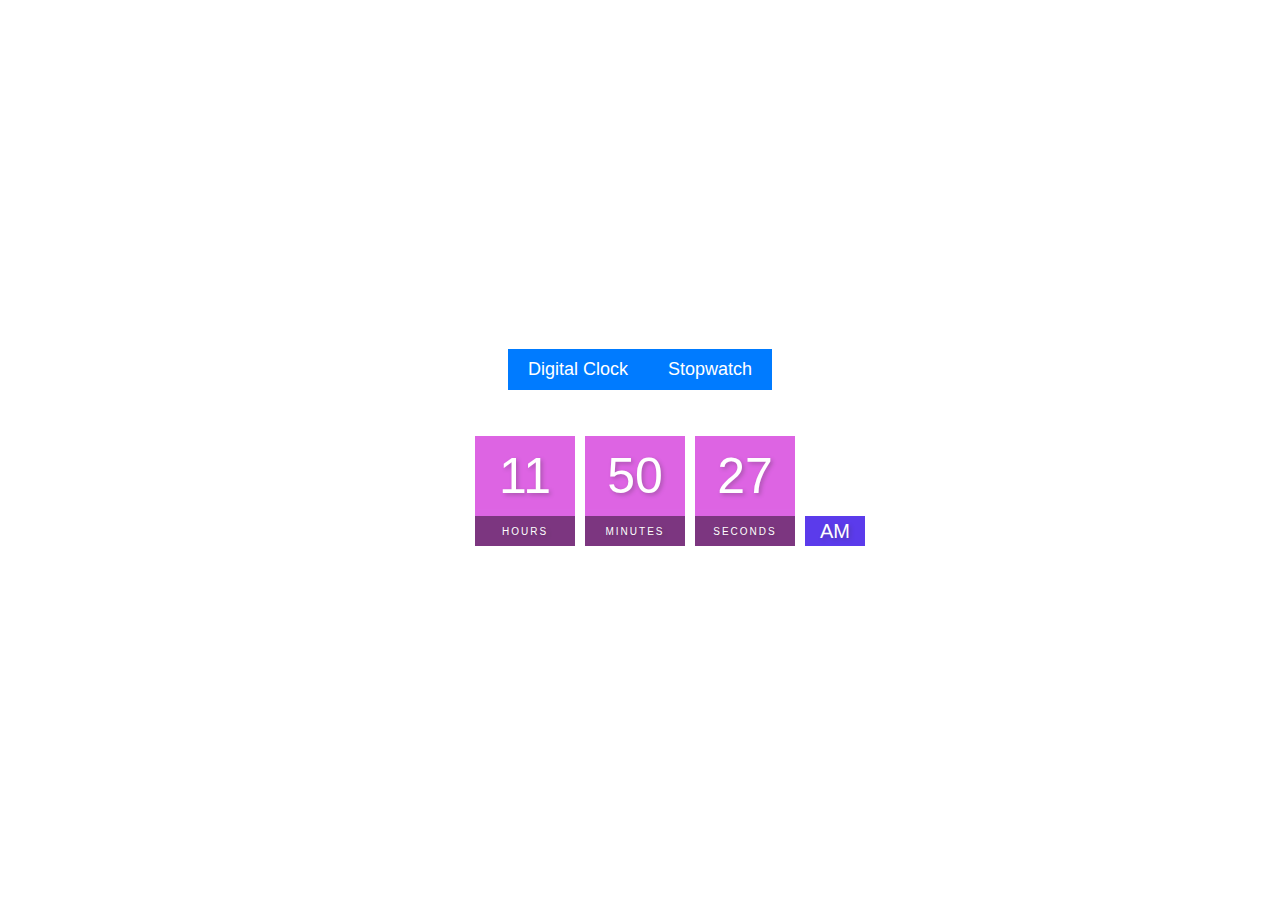
<file: index.html>
<!DOCTYPE html>
<html lang="en">
  <head>
    <meta charset="UTF-8" />
    <meta http-equiv="X-UA-Compatible" content="IE=edge" />
    <meta name="viewport" content="width=device-width, initial-scale=1.0" />
    <title>Digital Clock</title>
    <link rel="stylesheet" href="style.css" />
  </head>
  <body>
    <div id="nav">
      <nav>
        <ul>
          <li><a href="index.html">Digital Clock</a></li>
          <li><a href="stopwatch.html">Stopwatch</a></li>
        </ul>
      </nav>
    </div>

    <h2>Digital Clock</h2>
    <div class="clock">
      <div>
        <span id="hour">00</span>
        <span class="text">Hours</span>
      </div>
      <div>
        <span id="minutes">00</span>
        <span class="text">Minutes</span>
      </div>
      <div>
        <span id="seconds">00</span>
        <span class="text">Seconds</span>
      </div>
      <div>
        <span id="ampm">AM</span>
      </div>
    </div>
    <script src="index.js"></script>
  </body>
</html>
</file>
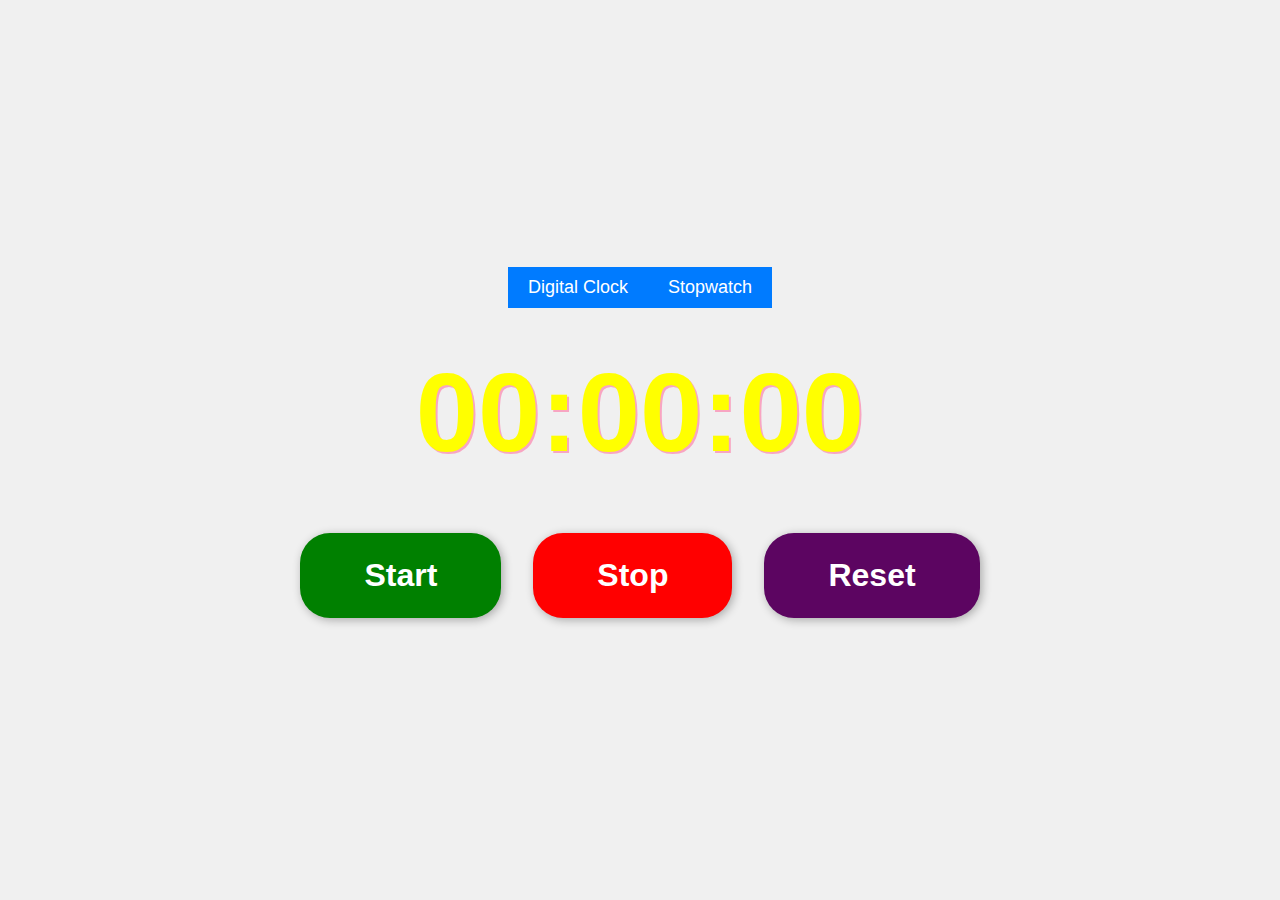
<file: stopwatch.html>
<!DOCTYPE html>
<html lang="en">
  <head>
    <meta charset="UTF-8" />
    <meta http-equiv="X-UA-Compatible" content="IE=edge" />
    <meta name="viewport" content="width=device-width, initial-scale=1.0" />
    <title>Stopwatch</title>
    <link rel="stylesheet" href="style.css" />
    <style>
      body {
        background-color: #f0f0f0;
        font-family: "Poppins", sans-serif;
        display: flex;
        flex-direction: column;
        justify-content: center;
        min-height: 100vh;
        align-items: center;
      }

      #timer {
        font-size: 7rem;
        font-weight: 700;
        text-shadow: 2px 2px #f8a5c2;
        /*color: rgb(213, 62, 221);*/
        color: yellow;
        width: 600px;
        text-align: center;
        margin: 40px auto;
      }

      #buttons {
        display: flex;
        justify-content: center;
      }

      button {
        /*background-color: rgb(92, 5, 97);*/
        color: white;
        border: none;
        font-size: 2rem;
        font-weight: bold;
        padding: 1.5rem 4rem;
        margin: 1rem;
        border-radius: 30px;
        cursor: pointer;
        box-shadow: 2px 2px 10px rgba(0, 0, 0, 0.3);
        transition: all 0.2s;
      }
      #stop {
        background-color: red;
      }
      #start {
        background-color: green;
      }
      #reset {
        background-color: rgb(92, 5, 97);
      }

      button:hover {
        background-color: #f44583;
        box-shadow: 2px 2px 10px rgba(0, 0, 0, 0.5);
      }

      button[disabled] {
        opacity: 0.5;
        cursor: default;
      }

      /* Media Queries for responsiveness */
      @media (max-width: 800px) {
        #timer {
          font-size: 4rem;
          width: 350px;
        }
        button {
          font-size: 1.5rem;
          padding: 1rem 2rem;
        }
      }
    </style>
  </head>
  <body>
    <div id="nav">
      <nav>
        <ul>
          <li><a href="index.html">Digital Clock</a></li>
          <li><a href="stopwatch.html">Stopwatch</a></li>
        </ul>
      </nav>
    </div>
    <div id="timer">00:00:00</div>
    <div id="buttons">
      <button id="start">Start</button>
      <button id="stop">Stop</button>
      <button id="reset">Reset</button>
    </div>
    <script>
      const timerEl = document.getElementById("timer");
      const startButtonEl = document.getElementById("start");
      const stopButtonEl = document.getElementById("stop");
      const resetButtonEl = document.getElementById("reset");

      let startTime = 0;
      let elapsedTime = 0;
      let timerInterval;

      function startTimer() {
        startTime = Date.now() - elapsedTime;

        timerInterval = setInterval(() => {
          elapsedTime = Date.now() - startTime;
          timerEl.textContent = formatTime(elapsedTime);
        }, 10);

        startButtonEl.disabled = true;
        stopButtonEl.disabled = false;
      }

      function formatTime(elapsedTime) {
        const milliseconds = Math.floor((elapsedTime % 1000) / 10);
        const seconds = Math.floor((elapsedTime % (1000 * 60)) / 1000);
        const minutes = Math.floor(
          (elapsedTime % (1000 * 60 * 60)) / (1000 * 60)
        );
        const hours = Math.floor(elapsedTime / (1000 * 60 * 60));
        return (
          (hours ? (hours > 9 ? hours : "0" + hours) : "00") +
          ":" +
          (minutes ? (minutes > 9 ? minutes : "0" + minutes) : "00") +
          ":" +
          (seconds ? (seconds > 9 ? seconds : "0" + seconds) : "00") +
          "." +
          (milliseconds > 9 ? milliseconds : "0" + milliseconds)
        );
      }
      function stopTimer() {
        clearInterval(timerInterval);
        startButtonEl.disabled = false;
        stopButtonEl.disabled = true;
      }
      function resetTimer() {
        clearInterval(timerInterval);
        elapsedTime = 0;
        timerEl.textContent = "00:00:00";
        startButtonEl.disabled = false;
        stopButtonEl.disabled = true;
      }
      startButtonEl.addEventListener("click", startTimer);
      stopButtonEl.addEventListener("click", stopTimer);
      resetButtonEl.addEventListener("click", resetTimer);
    </script>
  </body>
</html>
</file>
<file: style.css>
body {
  margin: 0;
  font-family: sans-serif;
  display: flex;
  flex-direction: column;
  align-items: center;
  justify-content: center;
  height: 100vh;
  background: url("https://img.freepik.com/free-photo/cascade-boat-clean-china-natural-rural_1417-1356.jpg?w=1060&t=st=1690255200~exp=1690255800~hmac=0934883c28121708dee6b367c92d286301f3e7e9d9fabc1cd54596a68c0b6e45");
  background-repeat: no-repeat;
  background-size: cover;
}

h2 {
  text-transform: uppercase;
  letter-spacing: 4px;
  font-size: 15px;
  text-align: center;
  color: white;
}

.clock {
  display: flex;
}

.clock div {
  margin: 5px;
  position: relative;
}

.clock span {
  width: 100px;
  height: 80px;
  background: rgb(213, 62, 221);
  opacity: 0.8;
  color: white;
  display: flex;
  justify-content: center;
  align-items: center;
  font-size: 50px;
  text-shadow: 2px 2px 4px rgba(0, 0, 0, 0.3);
}

.clock .text {
  height: 30px;
  font-size: 10px;
  text-transform: uppercase;
  letter-spacing: 2px;
  background-color: rgb(92, 5, 97);
  opacity: 0.8;
}

.clock #ampm {
  bottom: 0;
  position: absolute;
  width: 60px;
  height: 30px;
  font-size: 20px;
  background: rgb(51, 11, 231);
  display: flex;
  justify-content: center;
  align-items: center;
}

/* Media Query for smaller screens */
@media screen and (max-width: 768px) {
  .clock {
    flex-direction: column;
  }

  .clock div {
    margin: 10px;
  }

  .clock span {
    font-size: 40px;
    width: 150px;
    height: 120px;
  }

  .clock #ampm {
    font-size: 16px;
    width: 80px;
    height: 40px;
    margin: -45px 33px;
  }
}

nav {
  background-color: #007bff;
  padding: 10px 0;
  width: 100%;
  display: flex;
  justify-content: center;
}

ul {
  list-style: none;
  margin: 0;
  padding: 0;
  display: flex;
}

li {
  margin: 0 10px;
}

a {
  text-decoration: none;
  color: #fff;
  font-size: 18px;
  padding: 5px 10px;
}

a:hover {
  background-color: #0056b3;
  border-radius: 5px;
}
</file>
